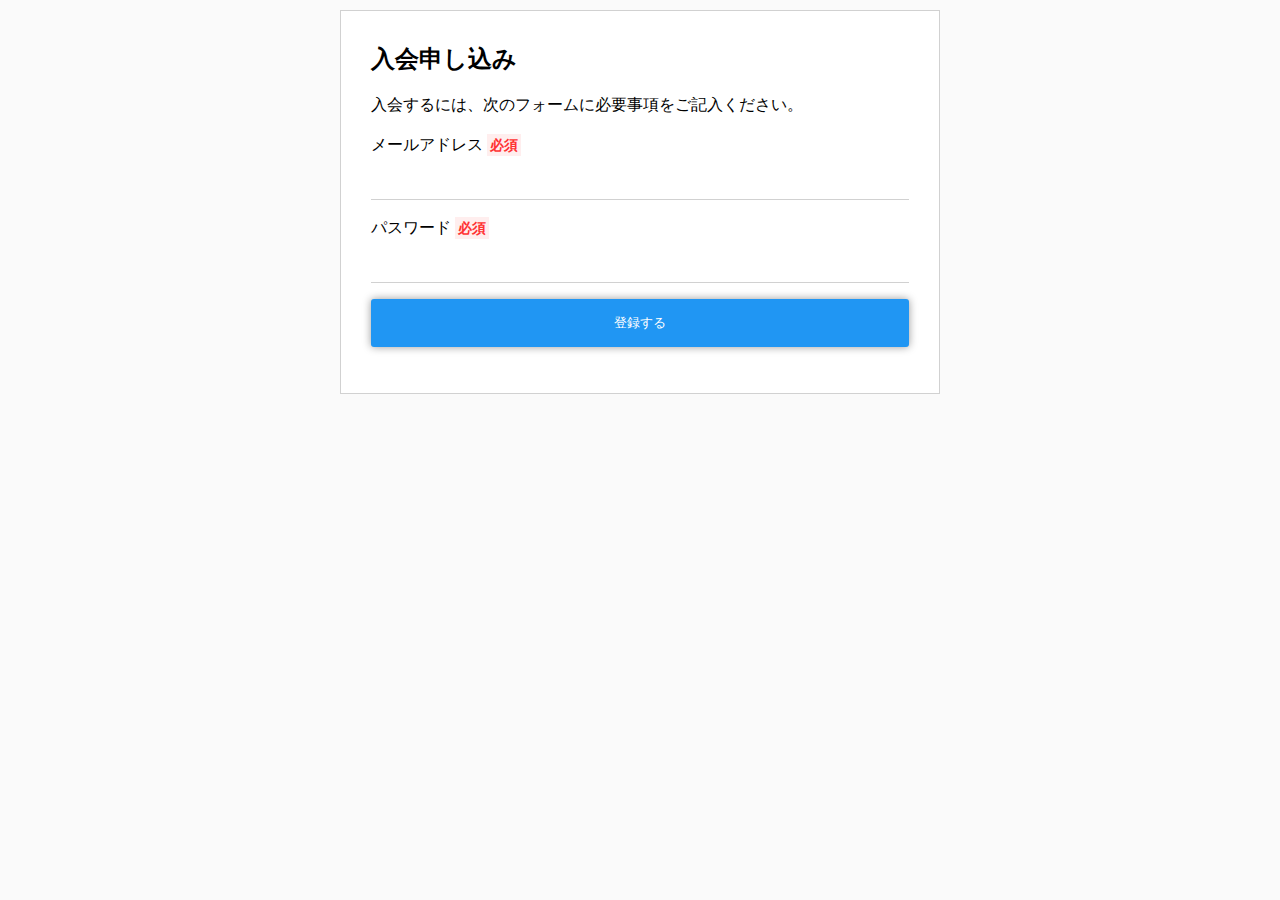
<file: chapter01/index.html>
<!DOCTYPE html>
<html lang="ja">
    <head>
        <meta charset="UTF-8">
        <meta name="viewport" content="width=device-width">
        <title>入会申し込み</title>
        <link rel="stylesheet" href="css/style.css">
    </head>
    <body>
        <div class="content">
            <h1>入会申し込み</h1>
            <p>入会するには、次のフォームに必要事項をご記入ください。</p>
            <p><label for="mymail">メールアドレス<span class="required">必須</span></label><input id="mymail" type="email" name="mymail"></p>
            <p><label for="mypassword">パスワード<span class="required">必須</span></label><input id="mypassword" type="password" name="mypassword"></p>
            <p><button type="submit">登録する</button></p>    
        </div>
    </body>
</html>
</file>
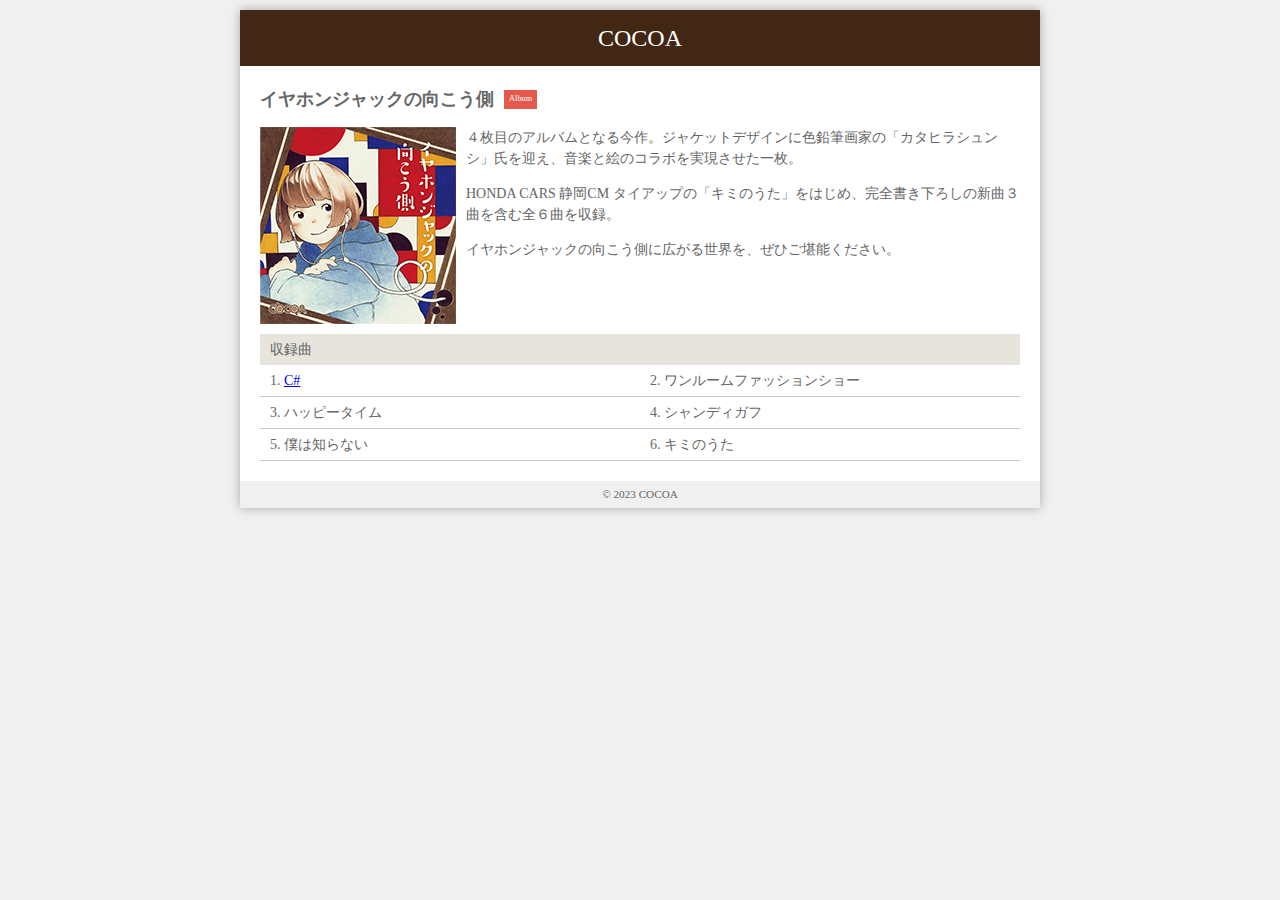
<file: chapter02/index.html>
<!DOCTYPE html>
<html lang="ja">
    <head>
        <meta charset="UTF-8">
        <meta name="viewport" content="width=device-width">
        <title>イヤホンジャックの向こう側</title>
        <link rel="stylesheet" href="css/style.css">
    </head>
    <body>
        <div class="container">
            <header>
                <h1>COCOA</h1>
            </header>
            <section>
                <div class="information">
                    <h1>イヤホンジャックの向こう側</h1>
                    <span class="type">Album</span>
                </div>
                <div class="discription">
                    <a href="#"><img src="img/jacket.png" alt="イヤホンジャックの向こう側"></a>
                    <p>４枚目のアルバムとなる今作。ジャケットデザインに色鉛筆画家の「カタヒラシュンシ」氏を迎え、音楽と絵のコラボを実現させた一枚。</p>
                    <p>HONDA CARS 静岡CM タイアップの「キミのうた」をはじめ、完全書き下ろしの新曲３曲を含む全６曲を収録。</p>
                    <p>イヤホンジャックの向こう側に広がる世界を、ぜひご堪能ください。</p>
                </div>

                <div class="songs">
                    <h2>収録曲</h2>
                    <ol>
                        <li><a href="https://youtu.be/vjqTkOISzeY" target="_blank">C#</a></li>
                        <li>ワンルームファッションショー</li>
                        <li>ハッピータイム</li>
                        <li>シャンディガフ</li>
                        <li>僕は知らない</li>
                        <li>キミのうた</li>
                    </ol>
                </div>

            </section>
            <footer>
                &copy; 2023 COCOA
            </footer>
        </div>

    </body>

</html>
</file>
<file: chapter01/css/style.css>
@import url(sanitize.css);
body{
    background-color: #fafafa;
}
h1{
    font-size: 24px;
    margin: 0;
}
.content{
    width: 600px;
    margin: 10px auto;
    border: 1px solid #d1d1d1;
    padding: 30px;
    background-color: #fff;
}
input{
    border: none;
    border-bottom: 1px solid #d1d1d1;
    font-size: 16px;
    padding: 8px;
    width: 100%;
}
button{
    width: 100%;
    background-color: #2096F3;
    color: #fff;
    border: none;
    padding: 15px;
    border-radius: 3px;
    box-shadow: 0 0 8px rgba(0, 0, 0, .4);
}
label{
    display: block;
    margin-bottom: .5em;
}
.required{
    background-color: #fee;
    color: #f33;
    padding: 3px;
    font-size: .9em;
    font-weight: bold;
    margin-left:  .3em;
}
</file>
<file: chapter02/css/style.css>
@import url(sanitize.css);

body{
    background-color: #f0f0f0;
    padding: 10px;
    font-size: 14px;
    color: #666;
}
header{
    background-color: #422814;
    padding: 10px;
    color: #fff;
}

header h1{
    margin: 0;
    font-size: 24px;
    font-weight: normal;
    text-align: center;
    font-family: serif;
}

.container{
    max-width: 800px;
    margin: 0 auto;
    box-shadow: 0 0 10px rgba(0,0,0,.3) ;
}

.discription img{
    float: left;
    margin: 0 10px 10px 0;
    transition-property: opacity;
    transition-duration: 1s;
    transition-timing-function: ease;
    transition-delay: 0s;
}

.type{
    background-color: #e35a4d;
    padding: 3px 5px;
    color: #fff;
    font-size: .6em;
}

.information{
    display: flex;
    align-items: center;
}

.information h1{
    font-size: 18px;
    margin: 0 10px 0 0;
}

.songs{
    clear: both;
}

.songs h2{
    font-size: 1em;
    font-weight: normal;
    margin: 0;
    background-color: #e6e4dd;
    padding: 5px 10px;
}

.songs ol{
    padding: 0;
    margin: 0;
    list-style-position: inside;
    display: grid;
    grid-template-columns: 1fr 1fr;
}

.songs li{
    border-bottom: 1px solid #ccc;
    padding: 5px 10px;
}

section{
    padding: 20px;
    background-color: #fff;
}

footer{
    text-align: center;
    font-size: .8em;
    padding: 5px;
}

.discription img:hover{
    opacity: .5;
}

@media screen and (max-width: 600px){
    .discription img{
        float: none;
        margin: 10px auto;
        display: block;
    }

    header{
        padding: 5px;
    }

    header h1{
        font-size: 12px;
    }

    .information h1{
        font-size: 14px;
    }

    .songs ol{
        display: block;
    }
}
</file>
